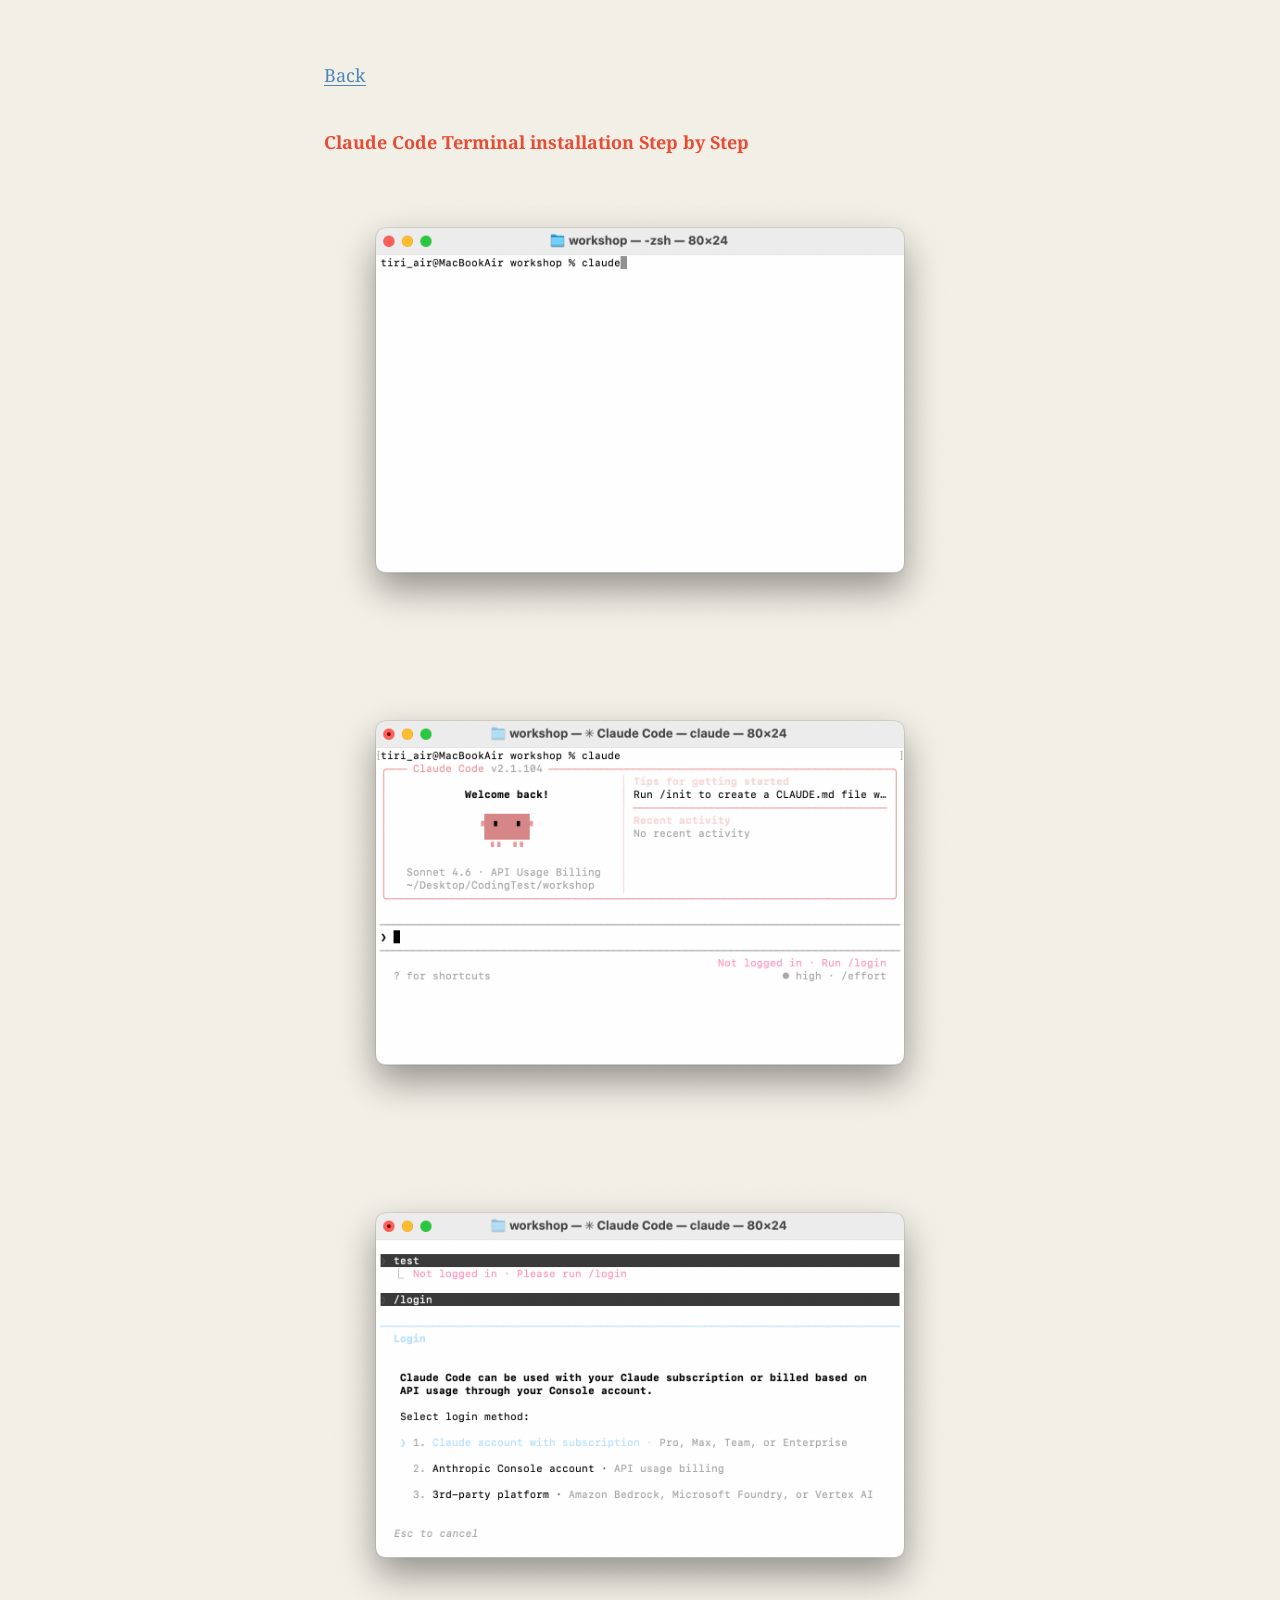
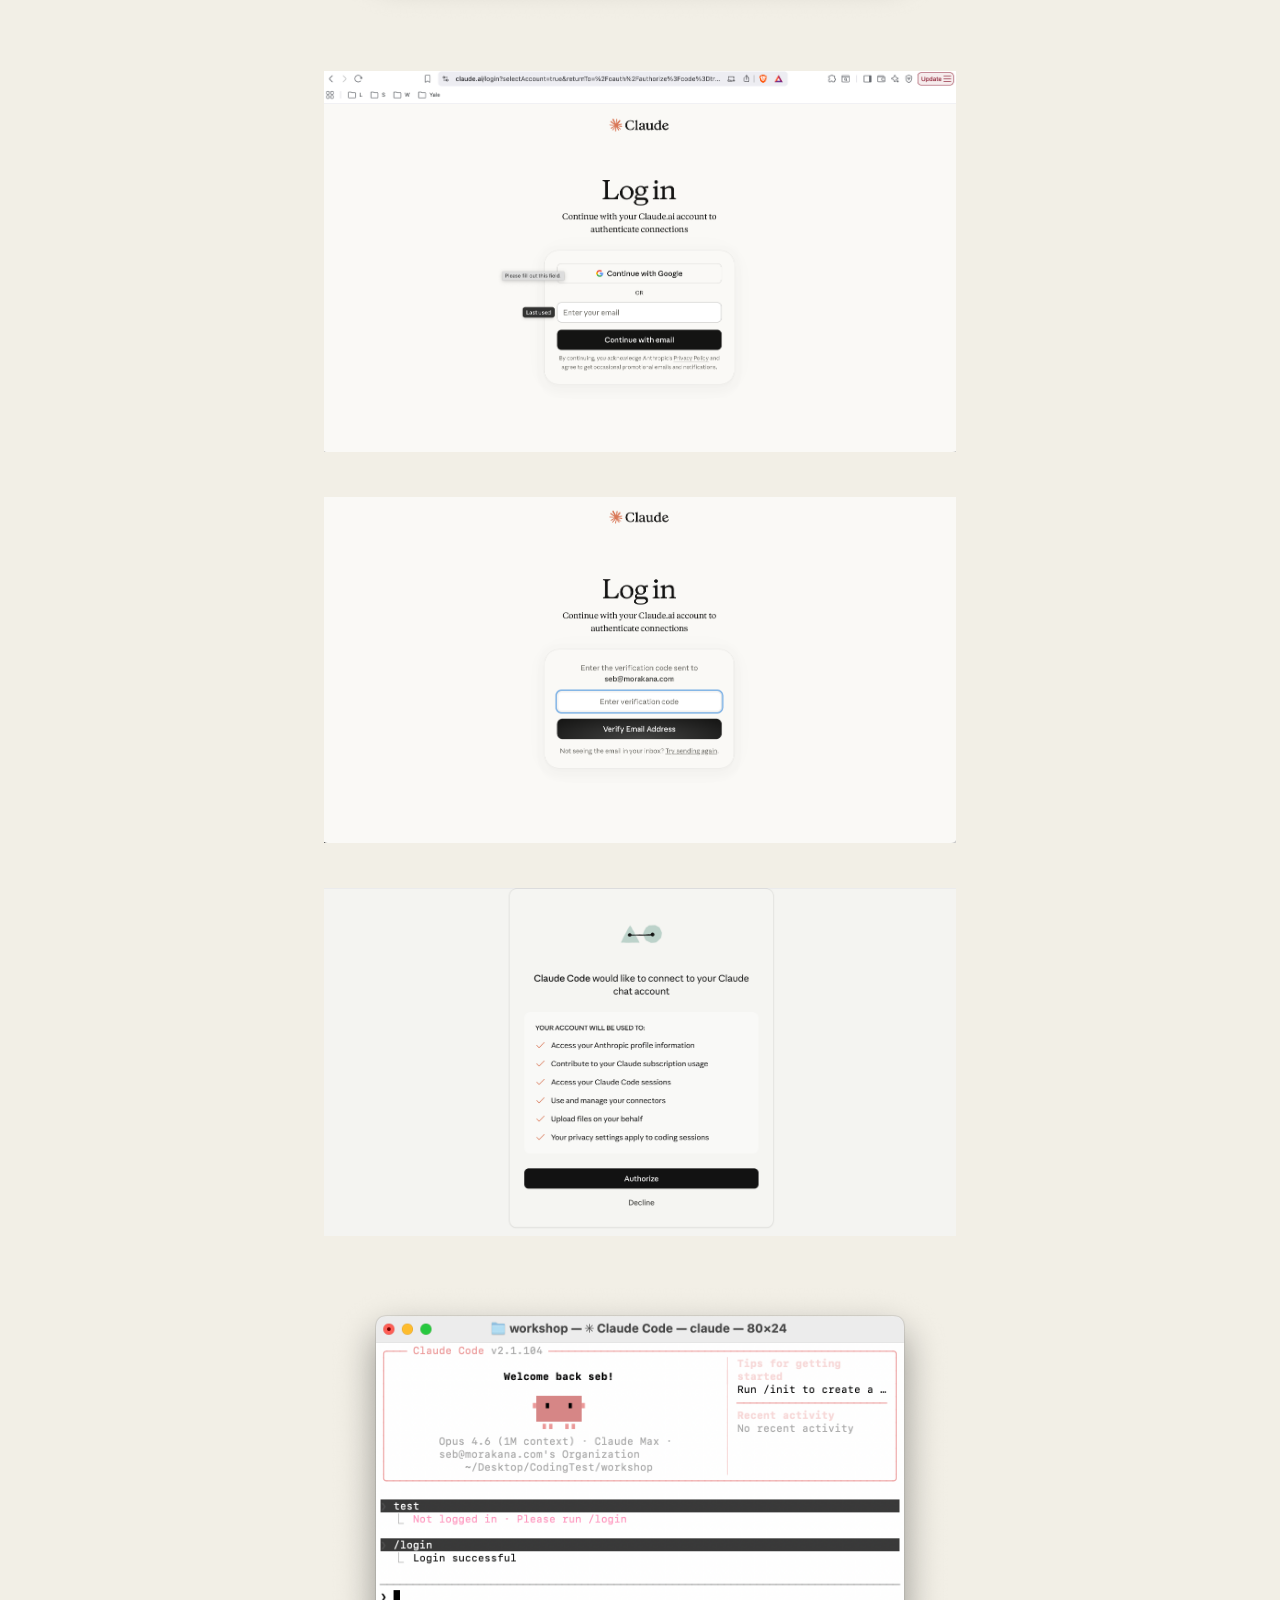
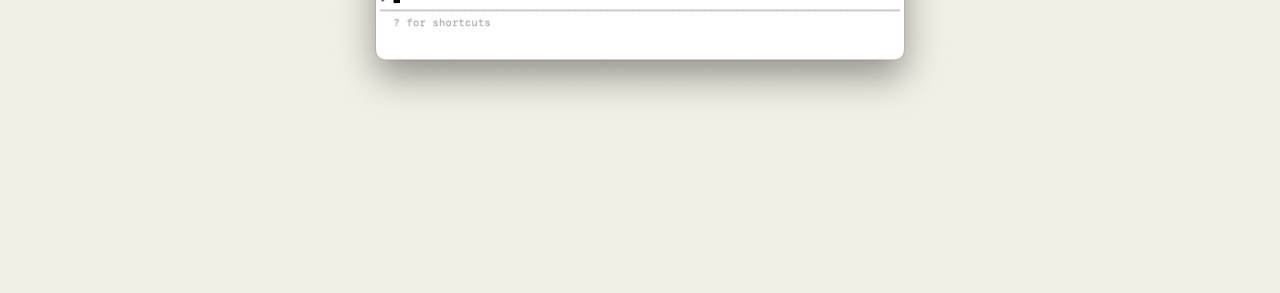
<file: claude-code-steps.html>
<!DOCTYPE html>
<html lang="en">
<head>
  <meta charset="UTF-8">
  <meta name="viewport" content="width=device-width, initial-scale=1.0">
  <title>Claude Code - Installation Steps</title>

  <!-- Google Font: Noto Serif (same as main page) -->
  <link rel="preconnect" href="https://fonts.googleapis.com">
  <link rel="preconnect" href="https://fonts.gstatic.com" crossorigin>
  <link href="https://fonts.googleapis.com/css2?family=Noto+Serif:wght@400;700&display=swap" rel="stylesheet">

  <style>
    * {
      margin: 0;
      padding: 0;
      box-sizing: border-box;
    }

    body {
      background: #F2EFE6;
      color: #1A1A1A;
      font-family: "Noto Serif", Georgia, serif;
      font-size: 18px;
      font-weight: 400;
      line-height: 1.7;
      -webkit-font-smoothing: antialiased;
    }

    .page-wrap {
      max-width: 680px;
      margin: 0 auto;
      padding: 60px 24px 120px;
    }

    .back {
      display: inline-block;
      margin-bottom: 2em;
      color: #4F86B8;
      text-decoration: underline;
      text-underline-offset: 3px;
    }

    .back:hover {
      color: #6FA7D6;
    }

    .title {
      font-weight: 700;
      color: #E94B35;
      margin-bottom: 2em;
    }

    .step-image {
      display: block;
      max-width: 100%;
      margin: 0 auto 2.5em;
    }
  </style>
</head>
<body>

<div class="page-wrap">

  <a class="back" href="index.html">Back</a>

  <p class="title">Claude Code Terminal installation Step by Step</p>

  <!-- Step images: replace filenames below to swap images -->

  <img class="step-image" src="workshop/step1.png" alt="Step 1">

  <img class="step-image" src="workshop/step2.png" alt="Step 2">

  <img class="step-image" src="workshop/step3.png" alt="Step 3">

  <img class="step-image" src="workshop/step4.png" alt="Step 4">

  <img class="step-image" src="workshop/step5.png" alt="Step 5">

  <img class="step-image" src="workshop/step6.png" alt="Step 6">

  <img class="step-image" src="workshop/step7.png" alt="Step 7">

</div>

</body>
</html>
</file>
